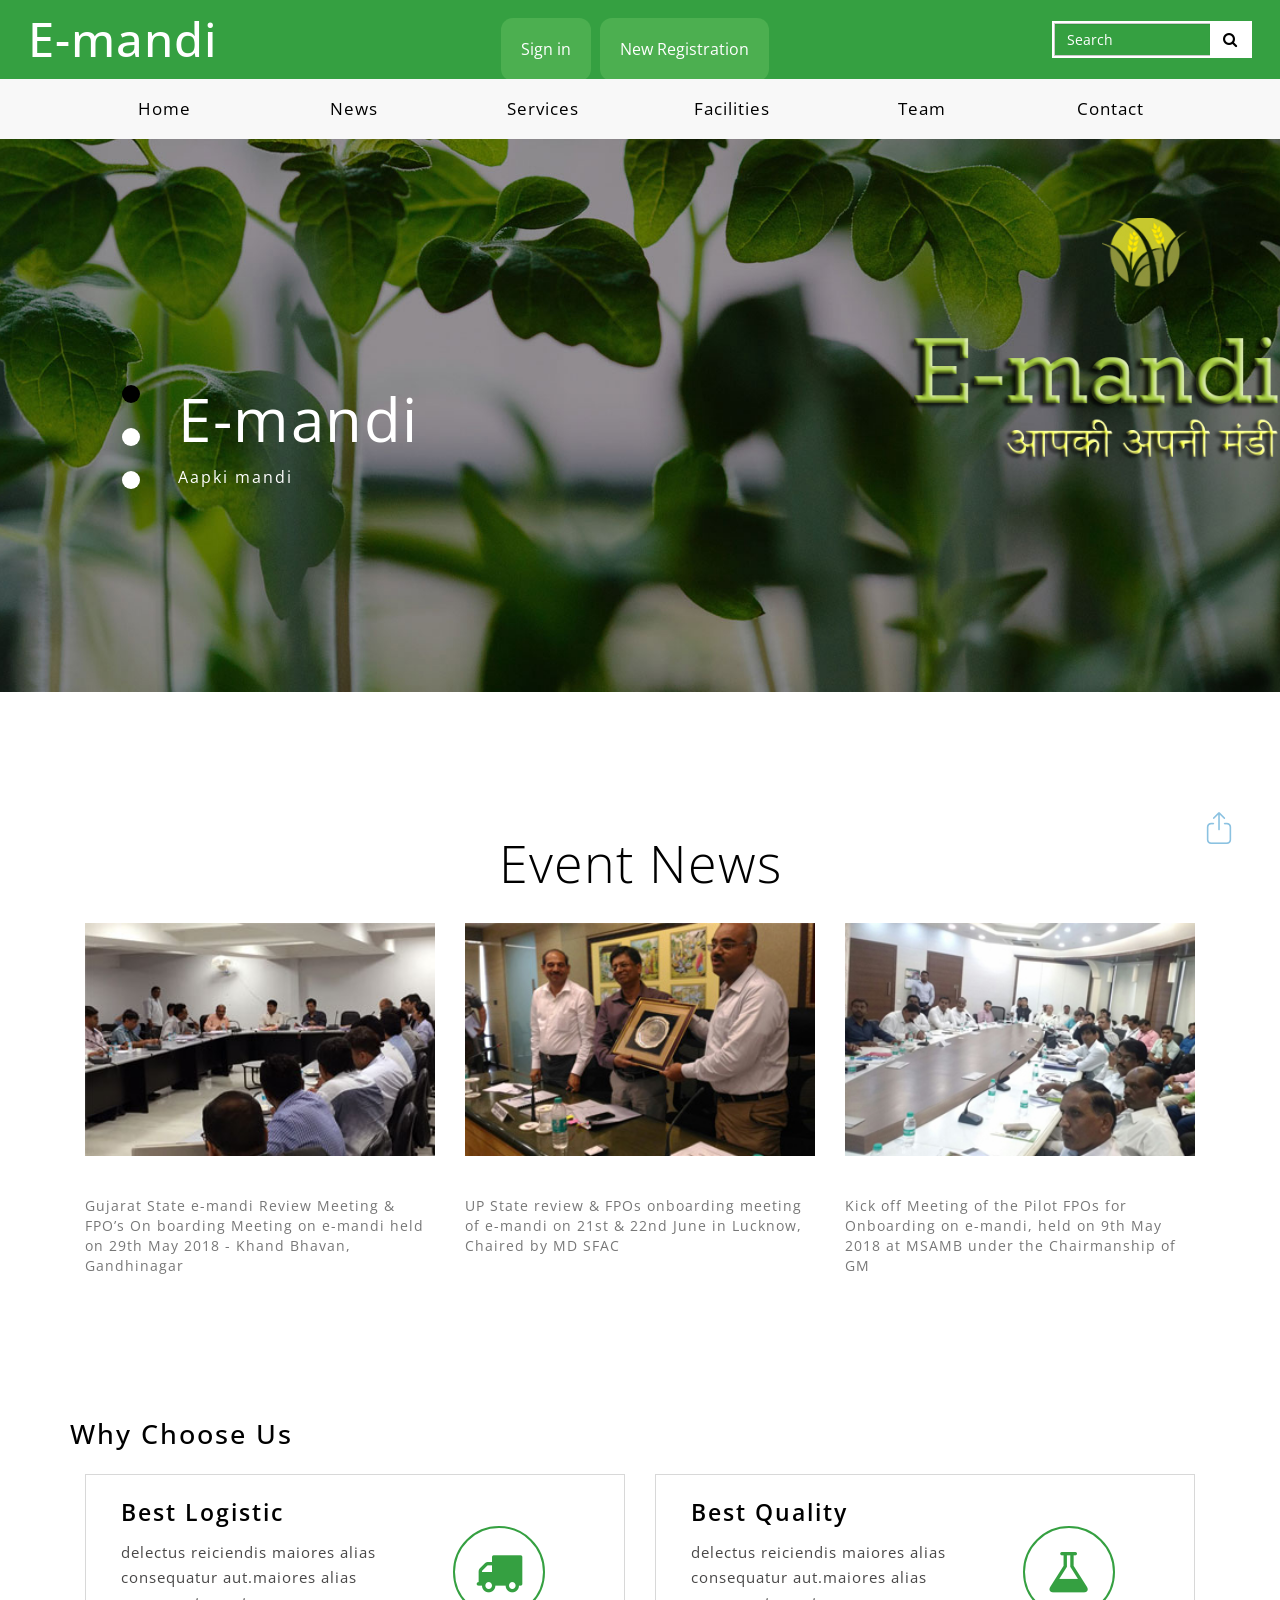
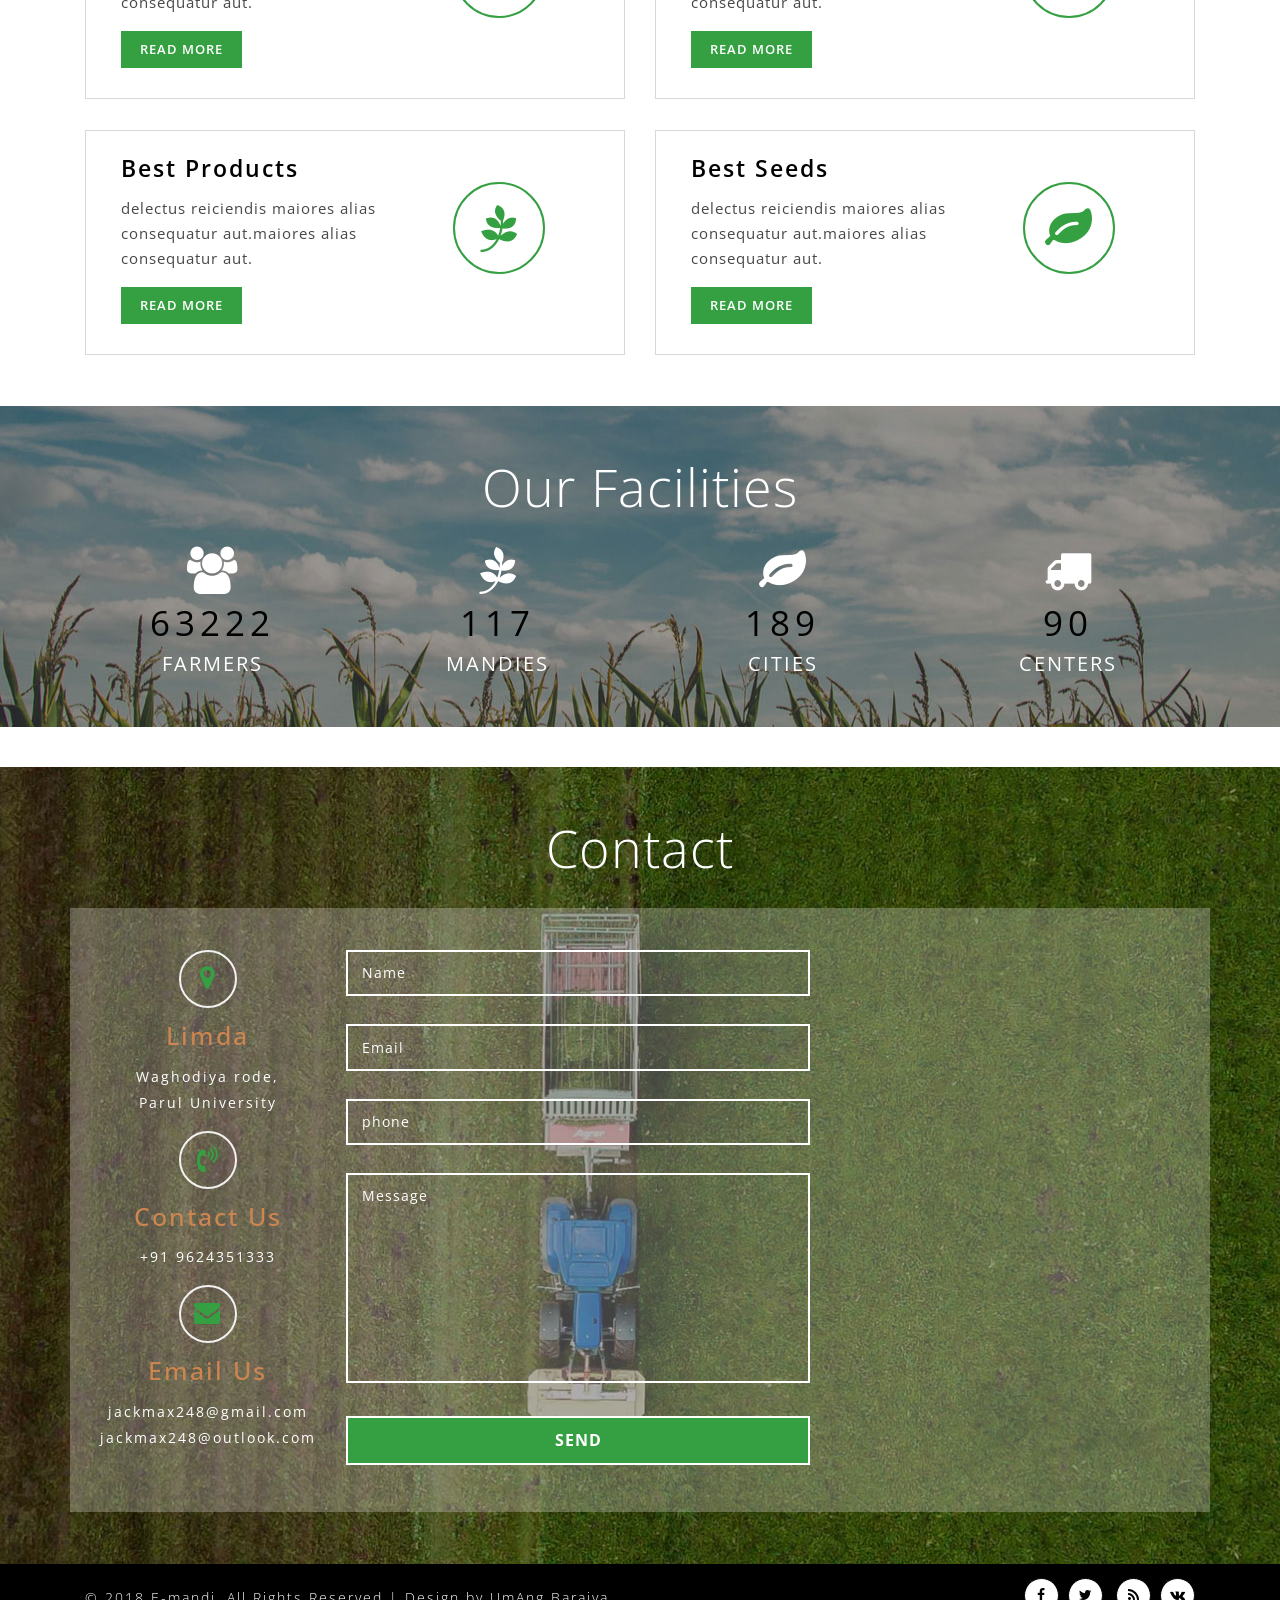
<file: Young entrepreneur exchange program/web/index.html>
<!DOCTYPE html>
<html lang="zxx">

<head>

	<title>E-mandi</title>
	<!-- login button-->
	<style>
.button {
    background-color: #4CAF50; /* Green */
    border: none;
    color: white;
    padding: 20px;
    text-align: center;
    text-decoration: none;
    display: inline-block;
    font-size: 16px;
    margin: 4px 2px;
    cursor: pointer;
	font size: 12px;
}

.button4 {border-radius: 12px;}
</style>
	<!--//login button-->

	<!--meta tags -->
	<meta charset="UTF-8">
	<meta name="viewport" content="width=device-width, initial-scale=1">
	<meta name="keywords" content="Husbandry Responsive web template, Bootstrap Web Templates, Flat Web Templates, Android Compatible web template, 
Smartphone Compatible web template, free webdesigns for Nokia, Samsung, LG, SonyEricsson, Motorola web design" />
	<script>
		addEventListener("load", function () {
			setTimeout(hideURLbar, 0);
		}, false);

		function hideURLbar() {
			window.scrollTo(0, 1);
		}
	</script>
	<!--//meta tags ends here-->

	<!--booststrap-->

	<link href="css/bootstrap.css" rel="stylesheet" type="text/css" media="all">
	<!--//booststrap end-->

	<!-- font-awesome icons -->
	<link href="css/font-awesome.css" rel="stylesheet">
	<!-- //font-awesome icons -->
	<!--stylesheets-->
	<link href="css/style.css" rel='stylesheet' type='text/css' media="all">
	<!--//stylesheets-->
	<link rel="stylesheet" href="css/lightbox.css">
	<!--gallery-->

	<link href="//fonts.googleapis.com/css?family=Open+Sans:300,400,600" rel="stylesheet">

</head>

<body>
	<div class="header-outs">
		<div class="w3-agile-logo">
			<div class=" head-wl">
				<div class="headder-w3">
					<h1><a href="index.html">E-mandi</a></h1>
				</div>
				<!-- login-->
				<button class="button button4"><a href="../Login_v8/index.html">Sign in</a></button>
				<button class="button button4"><a href="../Login_v8/SignUp.html">New Registration</a></button>
				<!--//login-->
				<!-- dashbord--
				<div class="search-w3ls">
				<a class="nav-link dropdown-toggle text-muted waves-effect waves-dark pro-pic" href="" data-toggle="dropdown" aria-haspopup="true" aria-expanded="false"></a>
					<form action="C:\Users\UMANG\Desktop\New bigining\temp\Login_v8\index.html" method="post">
							<span class="input-group-btn">
							<button class="btn btn-default" type="submit"><!--<span class="fa fa-search"></span></button>
							<p>Log in</p>
							</span>
					</form>
				</div>
				<!--//dashbord-->

				<div class="search-w3ls">
					<form action="#" method="post">
						<div class="input-group">
							<div class="search-up">
								<input type="search" class="form-control" name="search" id="search2" placeholder="Search" required="">
							</div>
							<span class="input-group-btn">
							<button class="btn btn-default" type="submit"><span class="fa fa-search"></span></button>
							</span>
						</div>
					</form>
				</div>

				<div class="clearfix"> </div>
			</div>
		</div>
		<div class="top-nav">
			<nav class="navbar navbar-default navbar-fixed-top">
				<div class="container">

					<!-- //header -->

					<div class="navbar-header">
						<button type="button" class="navbar-toggle collapsed" data-toggle="collapse" data-target="#navbar" aria-expanded="false"
						 aria-controls="navbar">
	                <span class="sr-only">Toggle navigation</span>
	                <span class="icon-bar"></span>
	                <span class="icon-bar"></span>
	                <span class="icon-bar"></span>
                </button>
					</div>

					<div id="navbar" class="navbar-collapse collapse">
						<ul class="nav navbar-nav ">
							<li><a href="index.html " class="scroll">Home</a></li>
							<li><a href="#News" class="scroll">News</a></li>
							<li><a href="#services" class="scroll">Services</a></li>
							<!--<li><a href="#blog" class="scroll">Blog</a></li>-->
							<li><a href="#rate" class="scroll">Facilities</a></li>
							<li><a href="#team" class="scroll">Team</a></li>
							<li><a href="#contact" class="scroll">Contact</a></li>
						</ul>
					</div>

				</div>
			</nav>
		</div>

		<!--Slideshow 4 --> 
		<div class="slider">
			<div class="callbacks_container">
				<ul class="rslides" id="slider4">
					<li>
						<div class="slider-img">
							<div class="container">
								<div class="slider-info">
									<h4>E-mandi</h4>
									<p>Aapki mandi </p>

								</div>
							</div>
						</div>
					</li>
					<li>
						<div class="slider-img ">
							<div class="container">
								<div class="slider-info">
									<h4>E-mandi</h4>
									<p>The largest community of marketing the product</p>

								</div>
							</div>
						</div>
					</li>
					<li>
						<div class="slider-img">
							<div class="container">
								<div class="slider-info">
									<h4>E-mandi</h4>
									<p>The largest community around the whole country</p>

								</div>
							</div>
						</div>
					</li>
					
				</ul>
			</div>
			<div class="clearfix"> </div>
		</div>
	</div>
	<!-- This is here just to demonstrate the callbacks -->
	<!-- <ul class="events">
      <li>Example 4 callback events</li>
    </ul>-->
	<!-- //banner -->
	<br> </br>
	 <div class="container-fuild">
        	<iframe src="http://agmarknet.gov.in/agnew/namticker.aspx" style="width:97%;height:70px;border:none; margin-top:-25px"></iframe>
	</div>
	<!-- gallery-->
	<div id="News" class="gallery">
		<div class="container">
			<h3 class="title">Event News</h3>
			<div class="gallery-info">
				<div class="col-md-4 col-sm-4 col-xs-4 gallery-grids">
					<a href="images/g1.jpg" class="gallery-box" data-lightbox="example-set" data-title="">
					<img src="images/g1.jpg" alt="" class="img-responsive zoom-img">
					<br> </br>
					<p> Gujarat State e-mandi Review Meeting & FPO’s On boarding Meeting on e-mandi held on 29th May 2018 - Khand Bhavan, Gandhinagar <h1>June 26th 201</h1></p>
				</a>
				</div>
				<div class="col-md-4 col-sm-4 col-xs-4 gallery-grids">
					<a href="images/g2.jpg" class="gallery-box" data-lightbox="example-set" data-title="">
					<img src="images/g2.jpg" alt="" class="img-responsive zoom-img">
					<br> </br>
					<p>UP State review & FPOs onboarding meeting of e-mandi on 21st & 22nd June in Lucknow, Chaired by MD SFAC <h1>May 29th 2018</h1></p>
				</a>
				</div>
				<div class="col-md-4 col-sm-4 col-xs-4 gallery-grids">
					<a href="images/g3.jpg" class="gallery-box" data-lightbox="example-set" data-title="">
					<img src="images/g3.jpg" alt="" class="img-responsive zoom-img">
					<br> </br>
					<p>Kick off Meeting of the Pilot FPOs for Onboarding on e-mandi, held on 9th May 2018 at MSAMB under the Chairmanship of GM<h1> May 9th 2018</h1></p>
				</a>
				</div>
				<!--<div class="col-md-4 col-sm-4 col-xs-4 gallery-grids  grid-mdl">
					<a href="images/g4.jpg" class="gallery-box" data-lightbox="example-set" data-title="">
					<img src="images/g4.jpg" alt="" class="img-responsive zoom-img">
				</a>
				</div>
				<div class="col-md-4 col-sm-4 col-xs-4 gallery-grids grid-mdl">
					<a href="images/g5.jpg" class="gallery-box" data-lightbox="example-set" data-title="">
					<img src="images/g5.jpg" alt="" class="img-responsive zoom-img">
				</a>
				</div>
				<div class="col-md-4 col-sm-4 col-xs-4 gallery-grids  grid-mdl">
					<a href="images/g6.jpg" class="gallery-box" data-lightbox="example-set" data-title="">
					<img src="images/g6.jpg" alt="" class="img-responsive zoom-img">
				</a>
				</div> -->
			</div>
		</div>
	</div>
	<!-- //gallery-->
	<!-- Video -->
	<!-- //Video -->

	<!--Services-->
	<div class="services" id="services">
		<div class="container">
			<h2 class="sub-title">Why Choose Us</h2>

			<div class="banner-bottom-girds">
				<div class="col-md-6  col-sm-6 col-xs-6  its-banner-grid">
					<div class="white-shadow">

						<div class=" col-md-8 white-right">
							<h4>Best Logistic</h4>
							<p>delectus reiciendis maiores alias consequatur aut.maiores alias consequatur aut.</p>
							<div class="w3layouts_more-buttn ser-buttn">
								<a href="#" data-toggle="modal" data-target="#myModal">Read More</a>
							</div>

						</div>
						<div class="col-md-4 white-left">
							<span class="fa fa-truck banner-icon" aria-hidden="true"></span>
						</div>
						<div class="clearfix"> </div>
					</div>
				</div>
				<div class="col-md-6  col-sm-6 col-xs-6  its-banner-grid">
					<div class="white-shadow">

						<div class=" col-md-8 white-right">
							<h4>Best Quality</h4>
							<p>delectus reiciendis maiores alias consequatur aut.maiores alias consequatur aut.</p>
							<div class="w3layouts_more-buttn ser-buttn">
								<a href="#" data-toggle="modal" data-target="#myModal">Read More</a>
							</div>

						</div>
						<div class="col-md-4 white-left">
							<span class="fa fa-flask banner-icon" aria-hidden="true"></span>
						</div>
						<div class="clearfix"> </div>
					</div>
				</div>
				<div class="col-md-6  col-sm-6 col-xs-6  its-banner-grid">
					<div class="white-shadow">

						<div class="col-md-8 white-right">
							<h4>Best Products</h4>
							<p>delectus reiciendis maiores alias consequatur aut.maiores alias consequatur aut.</p>
							<div class="w3layouts_more-buttn ser-buttn">
								<a href="#" data-toggle="modal" data-target="#myModal">Read More</a>
							</div>

						</div>
						<div class="col-md-4 white-left">
							<span class="fa fa-pagelines banner-icon" aria-hidden="true"></span>
						</div>
						<div class="clearfix"> </div>
					</div>
				</div>
				<div class="col-md-6  col-sm-6 col-xs-6  its-banner-grid">
					<div class="white-shadow">

						<div class=" col-md-8 white-right">
							<h4>Best Seeds</h4>
							<p>delectus reiciendis maiores alias consequatur aut.maiores alias consequatur aut.</p>
							<div class="w3layouts_more-buttn ser-buttn">
								<a href="#" data-toggle="modal" data-target="#myModal">Read More</a>
							</div>

						</div>
						<div class="col-md-4 white-left">
							<span class="fa fa-leaf banner-icon" aria-hidden="true"></span>
						</div>
						<div class="clearfix"> </div>
					</div>
				</div>
				<div class="clearfix"> </div>
			</div>
		</div>
	</div>

	<!--//Services-->

	<!-- modal -->
	<div class="modal about-modal fade" id="myModal" tabindex="-1" role="dialog">
		<div class="modal-dialog" role="document">
			<div class="modal-content">
				<div class="modal-header">
					<button type="button" class="close" data-dismiss="modal" aria-label="Close"><span aria-hidden="true">&times;</span></button>
					<h4 class="modal-title">E-mandi</h4>
				</div>
				<div class="modal-body">
					<div class="out-info">
						<img src="images/g1.jpg" alt="" />
						<p>Vivamus elementum semper nisi. Aenean vulputate eleifend tellus. Aenean leo ligula, porttitor eu, consequat vitae,
							eleifend ac, enim. Aliquam lorem ante, dapibus in, viverra quis, feugiat a, tellu</p>
					</div>
				</div>
			</div>
		</div>
	</div>
	<!-- //modal -->
	
	<!-- bolg 
	<div class="blog" id="blog">
		<div class="blog-two-grids">
			<h3 class="title">Our Blog</h3>
			<div class="blog-top-grids">
				<div class="col-md-7 col-sm-7 blog-grid left-side">
					<h4>Lorem ipsum
					</h4>
					<p class="groom-right">Lorem ipsum dolor sit amet, consectetur adipiscing elit. Etiam sed odio consequat, tristique elit sed, molestie nulla.
						Mauris et quam leo. Quisque tincidunt facilisis rutrum. Etiam mattis arcu vitae velit sagittis vehicula. Duis posuere
						ex in mollis iaculis.
					</p>
					<div class="w3layouts_more-buttn right-buttn">
						<a href="#" data-toggle="modal" data-target="#myModal">Read More</a>
					</div>
				</div>
				<div class="col-md-5 col-sm-5 blog-gr">
				</div>
				<div class="clearfix"> </div>

				<div class="blog-top-grids low-grid">
					<div class="col-md-6 col-sm-5 blog-br">
					</div>
					<div class="col-md-3 col-sm-4 blog-three">
						<div class="agri-matter">
							<p> Quisque tincidunt facilisis rutrum. Etiam mattis arcu vitae velit sagittis vehicula. Duis posuere ex in mollis iaculis.
							</p>
						</div>

					</div>
					<div class="col-md-3 col-sm-3  blog-fore">
					</div>
					<div class="clearfix"> </div>
				</div>

			</div>
		</div>
	</div>
	<!-- //blog -->
	
	<!-- counter-->
	<div class="rate" id="rate">
		<div class="container">
			<h3 class="title clr">Our Facilities</h3>
			<div class="stats-info agileits w3layouts">
				<div class="col-md-3 col-sm-3 col-xs-6 agileits w3layouts stats-grid stats-grid-1">
					<div class="ser-icone"> <span class="fa fa-users font" aria-hidden="true"></span>
					</div>
					<div class=" agileits-w3layouts counter">351233</div>
					<div class="stat-info-w3ls">
						<h4 class="agileits w3layouts">Farmers</h4>
					</div>
				</div>
				<div class="col-md-3 col-sm-3 col-xs-6 agileits w3layouts stats-grid stats-grid-2">
					<div class="ser-icone"> <span class="fa fa-pagelines font" aria-hidden="true"></span>
					</div>
					<div class=" agileits-w3layouts counter">650</div>
					<div class="stat-info-w3ls">
						<h4 class="agileits w3layouts ">Mandies</h4>
					</div>
				</div>
				<div class="col-md-3 col-sm-3 col-xs-6 stats-grid agileits w3layouts stats-grid-3">
					<div class="ser-icone"> <span class="fa fa-leaf font" aria-hidden="true"></span>
					</div>
					<div class=" agileits-w3layouts counter">1021</div>
					<div class="stat-info-w3ls">
						<h4 class="agileits w3layouts ">cities</h4>
					</div>
				</div>
				<div class="col-md-3 col-sm-3 col-xs-6 stats-grid agileits w3layouts stats-grid-4">
					<div class="ser-icone"> <span class="fa fa-truck font" aria-hidden="true"></span>
					</div>
					<div class=" agileits-w3layouts counter">500</div>
					<div class="stat-info-w3ls">
						<h4 class="agileits w3layouts">centers</h4>
					</div>
				</div>
				<div class="clearfix"></div>
			</div>
		</div>
	</div>
	<!-- //counter-->
	<!-- mentors -
	<div class="team agileits" id="team">
		<div class="team-info">
			<div class="container">
				<div class="team-row">
					<h3 class="title">Mentors</h3>
					<div class="col-md-3 col-sm-7 col-xs-7 team-grids">
						<div class="team-agile-img">
							<a href="#"><img src="images/t1.jpg" alt="img"></a>
							<div class="w3ls-info">
								<h4>Mr.Shantaanu Chakravaty</h4>
								</div>
							<div class="view-caption">
							<div class="w3ls-info">
								<h4>Mr.Shantaanu</h4>
								</div>
								<ul>
									<li><a href="#"><span class="fa fa-facebook"></span></a></li>
									<li><a href="#"><span class="fa fa-twitter"></span></a></li>
									<li><a href="#"><span class="fa fa-google-plus"></span></a></li>
								</ul>
							</div>
						</div>
					</div>
					<div class="col-md-3 col-sm-7 col-xs-7 team-grids">
						<div class="team-agile-img">
							<a href="#"><img src="images/t2.jpg" alt="img"></a>
							<div class="w3ls-info">
								<h4>Mr.Rutvik Maheta</h4>
								</div>
							<div class="view-caption">
							<div class="w3ls-info">
								<h4>Mr.Rutvik</h4>
								</div>
								<ul>
									<li><a href="#"><span class="fa fa-facebook"></span></a></li>
									<li><a href="#"><span class="fa fa-twitter"></span></a></li>
									<li><a href="#"><span class="fa fa-google-plus"></span></a></li>
								</ul>
							</div>
						</div>
					</div>
					<!--<div class="col-md-3 col-sm-7 col-xs-7 team-grids">
						<div class="team-agile-img">
							<a href="#"><img src="images/t3.jpg" alt="img"></a>
							<div class="w3ls-info">
								<h4>Yuvrajsinh Mori</h4>
								</div>
							<div class="view-caption">
							<div class="w3ls-info">
								<h4>Yuvrajsinh</h4>
								</div>
								<ul>
									<li><a href="#"><span class="fa fa-facebook"></span></a></li>
									<li><a href="#"><span class="fa fa-twitter"></span></a></li>
									<li><a href="#"><span class="fa fa-google-plus"></span></a></li>
								</ul>
							</div>
						</div>
					</div>
					<div class="col-md-3 col-sm-7 col-xs-7 team-grids">
						<div class="team-agile-img">
							<a href="#"><img src="images/t4.jpg" alt="img"></a>
							<div class="w3ls-info">
									<h4>Sumit shandilya</h4>
								</div>
							<div class="view-caption">
							<div class="w3ls-info">
									<h4>Sumit</h4>
								</div>
								<ul>
									<li><a href="#"><span class="fa fa-facebook"></span></a></li>
									<li><a href="#"><span class="fa fa-twitter"></span></a></li>
									<li><a href="#"><span class="fa fa-google-plus"></span></a></li>
								</ul>
							</div>
						</div>
					</div>
					<br> </br>
					<div class="col-md-3 col-sm-7 col-xs-7 team-grids">
						<div class="team-agile-img">
							<a href="#"><img src="images/t5.jpg" alt="img"></a>
							<div class="w3ls-info">
									<h4>Umang Baraiya</h4>
								</div>
							<div class="view-caption">
							<div class="w3ls-info">
									<h4>Umang</h4>
								</div>
								<ul>
									<li><a href="#"><span class="fa fa-facebook"></span></a></li>
									<li><a href="#"><span class="fa fa-twitter"></span></a></li>
									<li><a href="#"><span class="fa fa-google-plus"></span></a></li>
								</ul>
							</div>
						</div>
					</div>
					<div class="col-md-3 col-sm-7 col-xs-7 team-grids">
						<div class="team-agile-img">
							<a href="#"><img src="images/t6.jpg" alt="img"></a>
							<div class="w3ls-info">
									<h4>Priyal Mokariya</h4>
								</div>
							<div class="view-caption">
							<div class="w3ls-info">
									<h4>Priyal</h4>
								</div>
								<ul>
									<li><a href="#"><span class="fa fa-facebook"></span></a></li>
									<li><a href="#"><span class="fa fa-twitter"></span></a></li>
									<li><a href="#"><span class="fa fa-google-plus"></span></a></li>
								</ul>
							</div>
						</div>
					</div>
					<div class="clearfix"> </div>
				</div>
			</div>
		</div>
	</div>
	<!-- //team -
	<br> </br>
	<br> </br>
	<br> </br>
	<br> </br>
	<br> </br>
	<br> </br>
	<br> </br>
	<br> </br>
	<br> </br>
	<br> </br>
	<!-- team -
	<div class="team agileits" id="team">
		<div class="team-info">
			<div class="container">
				<div class="team-row">
					<h3 class="title">Team</h3>
					<div class="col-md-3 col-sm-7 col-xs-7 team-grids">
						<div class="team-agile-img">
							<a href="#"><img src="images/t3.jpg" alt="img"></a>
							<div class="w3ls-info">
								<h4>Yuvrajsinh Mori</h4>
								</div>
							<div class="view-caption">
							<div class="w3ls-info">
								<h4>Yuvrajsinh</h4>
								</div>
								<ul>
									<li><a href="#"><span class="fa fa-facebook"></span></a></li>
									<li><a href="#"><span class="fa fa-twitter"></span></a></li>
									<li><a href="#"><span class="fa fa-google-plus"></span></a></li>
								</ul>
							</div>
						</div>
					</div>
					<div class="col-md-3 col-sm-7 col-xs-7 team-grids">
						<div class="team-agile-img">
							<a href="#"><img src="images/t4.jpg" alt="img"></a>
							<div class="w3ls-info">
									<h4>Sumit shandilya</h4>
								</div>
							<div class="view-caption">
							<div class="w3ls-info">
									<h4>Sumit</h4>
								</div>
								<ul>
									<li><a href="#"><span class="fa fa-facebook"></span></a></li>
									<li><a href="#"><span class="fa fa-twitter"></span></a></li>
									<li><a href="#"><span class="fa fa-google-plus"></span></a></li>
								</ul>
							</div>
						</div>
					</div>
					<br> </br>
					<div class="col-md-3 col-sm-7 col-xs-7 team-grids">
						<div class="team-agile-img">
							<a href="#"><img src="images/t5.jpg" alt="img"></a>
							<div class="w3ls-info">
									<h4>Umang Baraiya</h4>
								</div>
							<div class="view-caption">
							<div class="w3ls-info">
									<h4>Umang</h4>
								</div>
								<ul>
									<li><a href="#"><span class="fa fa-facebook"></span></a></li>
									<li><a href="#"><span class="fa fa-twitter"></span></a></li>
									<li><a href="#"><span class="fa fa-google-plus"></span></a></li>
								</ul>
							</div>
						</div>
					</div>
					<div class="col-md-3 col-sm-7 col-xs-7 team-grids">
						<div class="team-agile-img">
							<a href="#"><img src="images/t6.jpg" alt="img"></a>
							<div class="w3ls-info">
									<h4>Priyal Mokariya</h4>
								</div>
							<div class="view-caption">
							<div class="w3ls-info">
									<h4>Priyal</h4>
								</div>
								<ul>
									<li><a href="#"><span class="fa fa-facebook"></span></a></li>
									<li><a href="#"><span class="fa fa-twitter"></span></a></li>
									<li><a href="#"><span class="fa fa-google-plus"></span></a></li>
								</ul>
							</div>
						</div>
					</div>
					<div class="clearfix"> </div>
				</div>
			</div>
		</div>
	</div>
	<!--//team -->
	<!-- contact-->
	<br> </br>
	<div class="contact" id="contact">
		<div class="container">
			<h3 class="title clr">Contact</h3>
			<div class="contact-two-grids">
				<div class="col-md-8 contact-left-grid">
					<div class=" col-md-4 col-sm-5 contact-icons">
						<div class=" footer_grid_left">
							<div class="icon_grid_left">
								<span class="fa fa-map-marker" aria-hidden="true"></span>
							</div>
							<h5>Limda</h5>
							<p>Waghodiya rode,<span>Parul
					University</span></p>
						</div>
						<div class=" footer_grid_left">

							<div class="icon_grid_left">
								<span class="fa fa-volume-control-phone" aria-hidden="true"></span>
							</div>
							<h5> Contact Us</h5>
							<p>+91 9624351333 <span> </span></p>
						</div>
						<div class=" footer_grid_left">
							<div class="icon_grid_left">

								<span class="fa fa-envelope" aria-hidden="true"></span>
							</div>
							<h5>Email Us</h5>
							<p><a href="mailto:info@example.com">jackmax248@gmail.com</a>
								<span><a href="mailto:info@example.com">jackmax248@outlook.com</a></span></p>
						</div>

					</div>
					<div class="col-md-8 col-sm-7 contact-us">
						<form action="#" method="post">
							<div class="styled-input">

								<input type="text" name="Name" placeholder="Name" required="">

							</div>
							<div class="styled-input">

								<input type="email" name="Email" placeholder="Email" required="">



							</div>
							<div class="styled-input">

								<input type="text" name="phone" placeholder="phone" required="">



							</div>
							<div class="styled-input">

								<textarea name="Message" placeholder="Message" required=""></textarea>



							</div>
							<div>
								<div class="click">
									<input type="submit" value="SEND">
								</div>
							</div>
						</form>
					</div>
					<div class="clearfix"> </div>
				</div>

				<div class="col-md-4 map-grid">
					<!--<iframe src="https://www.google.com/maps/embed?pb=!1m18!1m12!1m3!1d6509687.090753893!2d-123.76387427440008!3d37.18697025540024!2m3!1f0!2f0!3f0!3m2!1i1024!2i768!4f13.1!3m3!1m2!1s0x808fb9fe5f285e3d%3A0x8b5109a227086f55!2sCalifornia%2C+USA!5e0!3m2!1sen!2sin!4v1491201047627"></iframe>-->
					<iframe src="https://www.google.com/maps/embed?pb=!1m18!1m12!1m3!1d3691.6685649863393!2d73.36227211457644!3d22.290541385328744!2m3!1f0!2f0!3f0!3m2!1i1024!2i768!4f13.1!3m3!1m2!1s0x395fda2400192473%3A0xc319c9237f2928e8!2sParul+University!5e0!3m2!1sen!2sin!4v1533053211116" width="600" height="450" frameborder="0" style="border:0" allowfullscreen></iframe>
				</div>
				<div class="clearfix"> </div>
			</div>


		</div>
	</div>
	<footer>
		<div class="container">
			<div class="col-md-7 col-sm-8 header-side">
				<p>© 2018 E-mandi. All Rights Reserved | Design by <a target="_blank">UmAng Baraiya</a></p>
			</div>
			<div class="col-md-5 col-sm-4 header-side">
				<div class="buttom-social-grids">

					<ul>
						<li><a href="#"><span class="fa fa-facebook"></span></a></li>
						<li><a href="#"><span class="fa fa-twitter"></span></a></li>
						<li><a href="#"><span class="fa fa-rss"></span></a></li>
						<li><a href="#"><span class="fa fa-vk"></span></a></li>
					</ul>
				</div>
			</div>
		</div>
	</footer>
	<!--//contact-->
	<!--js working-->
	<script src='js/jquery-2.2.3.min.js'></script>

	<!-- //js  working-->

	<!-- gallery -->
	<script src="js/lightbox-plus-jquery.min.js"></script>
	<!-- //gallery -->
	<script src="js/responsiveslides.min.js"></script>

	<script>
		// You can also use "$(window).load(function() {"
		$(function () {
			// Slideshow 4
			$("#slider4").responsiveSlides({
				auto: true,
				pager: true,
				nav: false,
				speed: 900,
				namespace: "callbacks",
				before: function () {
					$('.events').append("<li>before event fired.</li>");
				},
				after: function () {
					$('.events').append("<li>after event fired.</li>");
				}
			});

		});
	</script>
	<!--// banner-->
	<!-- OnScroll-Number-Increase-JavaScript -->
	<script src="js/jquery.waypoints.min.js"></script>
	<script src="js/jquery.countup.js"></script>
	<script>
		$('.counter').countUp();
	</script>
	<!-- //OnScroll-Number-Increase-JavaScript -->
	<!-- start-smoth-scrolling -->
	<script src="js/move-top.js"></script>
	<script src="js/easing.js"></script>
	<script>
		jQuery(document).ready(function ($) {
			$(".scroll").click(function (event) {
				event.preventDefault();
				$('html,body').animate({
					scrollTop: $(this.hash).offset().top
				}, 1000);
			});
		});
	</script>
	<!-- start-smoth-scrolling -->

	<!-- for-bottom-to-top smooth scrolling -->
	<script>
		$(document).ready(function () {
			/*
				var defaults = {
				containerID: 'toTop', // fading element id
				containerHoverID: 'toTopHover', // fading element hover id
				scrollSpeed: 1200,
				easingType: 'linear' 
				};
			*/
			$().UItoTop({
				easingType: 'easeOutQuart'
			});
		});
	</script>
	<a href="#" id="toTop" style="display: block;"> <span id="toTopHover" style="opacity: 1;"> </span></a>
	<!-- //for-bottom-to-top smooth scrolling -->

	<!--bootstrap-->
	<script src="js/bootstrap.js"></script>
	<!--// bootstrap-->
</body>

</html>
</file>
<file: Young entrepreneur exchange program/web/css/style.css>
/*--
Author: W3layouts
Author URL: http://w3layouts.com
License: Creative Commons Attribution 3.0 Unported
License URL: http://creativecommons.org/licenses/by/3.0/
--*/

html,
body {
    padding: 0;
    margin: 0;
    background: #fff;
    letter-spacing: 1px;
font-family: 'Open Sans', sans-serif;
}

body a {
    outline: none;
    transition: 0.5s all;
    -webkit-transition: 0.5s all;
    -moz-transition: 0.5s all;
    -o-transition: 0.5s all;
    -ms-transition: 0.5s all;
    text-decoration: none;
}

body a:hover {
    text-decoration: none;
}

body a:focus,
a:hover {
    text-decoration: none;
}

input[type="button"],
input[type="submit"] {
    transition: 0.5s all;
    -webkit-transition: 0.5s all;
    -moz-transition: 0.5s all;
    -o-transition: 0.5s all;
    -ms-transition: 0.5s all;
    letter-spacing: 1px;
   font-family: 'Open Sans', sans-serif;
}
select,input[type="email"],input[type="text"],input[type=password],
input[type="button"],input[type="submit"],textarea{
   font-family: 'Open Sans', sans-serif;
	transition:0.5s all;
	-webkit-transition:0.5s all;
	-moz-transition:0.5s all;
	-o-transition:0.5s all;
	-ms-transition:0.5s all;
	letter-spacing: 1px;
	
}
h1,
h2,
h3,
h4,
h5,
h6 {
    margin: 0;
    padding: 0;
    font-family: 'Open Sans', sans-serif;
    letter-spacing: 1px;
}

p {
    margin: 0;
    padding: 0;
    letter-spacing: 1px;
    font-family: 'Open Sans', sans-serif;
	color: #777;
	font-size:14px;
}


ul {
    margin: 0;
    padding: 0;
}

/*-- //Reset-Code --*/
.services,.contact,.team,.rate,.gallery{
    padding: 5em 0;
}

h3.title {
    font-size:55px;
    text-align: center;
    color: #000;
    margin-bottom: 37px;  
    letter-spacing: 1px;
    font-weight: 300;
}
h3.clr {
    color: #fff;
}
/*-- header--*/ 
.w3-agile-logo {
    padding: 1em 2em ;
    background:rgb(53, 160, 65);
}
.head-wl {
    text-align: center;

    margin: 0 auto;
}
.headder-w3 {
	float:left;
    display: inline-block;
}

.head-wl h1 a {
    color:#fff;
    font-size: 50px;
}
/*--//header--*/ 
/*-- search --*/
.search-w3ls {
		margin-top:5px;
	float:right;
display:inline-block;
	width:200px;
}
.input-group {
    border: 2px solid #fff;
}
input#search2 {
    font-size: 16px;
    font-weight: normal;
    color: #fff;
    height: 40px;
	outline:none;
	background-color:transparent;
}
.search-w3ls button.btn.btn-default {
	    width: 40px;
    height: 40px;
     background: #ffffff;
    outline: none;
    color: #000;
    border: none;
	border-radius:0;
	font-size:17px;
}
input.form-control::-webkit-input-placeholder {
   color:#fff;    
} 
input.form-control:-moz-placeholder { /* Firefox 18- */
   color: #fff; 
} 
input.form-control::-moz-placeholder {  /* Firefox 19+ */
   color: #fff;  
} 
input.form-control:-ms-input-placeholder {  
   color:#fff;
}
.navbar-inverse {
    background-color:rgba(255, 0, 0, 0);
    border-color:transparent;
}
.navbar-wrapper .nav>li>a {
     position: relative; 
    display: block;
    padding: 10px 15px;
    font-size:16px;
    font-weight:normal;
    margin:0 10px;
}
/*.navbar-inverse .navbar-nav>.active>a, .navbar-inverse .navbar-nav>.active>a:focus, .navbar-inverse .navbar-nav>.active>a:hover {
    color: #fff;
    background-color: rgba(8, 8, 8, 0);
}*/

/*-- //search --*/
/*--header start here--*/

.nav > li > a {
    position: relative;
    display: block;
}
nav.navbar.navbar-default.navbar-fixed-top {
	    position: absolute;
		    border: none;
}

.navbar-nav {
    float:none; 
    margin: 0;
}
.navbar-nav > li {
    text-align: center;
	width:16.6%;
}
div#navbar {
    padding: 0px ;
}
ul.nav.navbar-nav li a {
    font-size:17px;
    color: #000;
	padding: 20px 0px;
		    transition: 0.5s all;
    -webkit-transition: 0.5s all;
    -moz-transition: 0.5s all;
    -o-transition: 0.5s all;
    -ms-transition: 0.5s all;
}
ul.nav.navbar-nav li a:hover{
    background: #ce8651;
    border-right: 3px solid #ce8651;
    border-left: 3px solid #ce8651;
    color: #fff;
}
.navbar-fixed-top {
    top: 83px;
}
/*--end nav bar--*/
/*-- //header --*/ 

.header-outs{   background: url(../images/b4.jpg);
background-repeat: no-repeat;
    background-position: center;
-webkit-background-size: cover;
    -moz-background-size: cover;
    -o-background-size: cover;
    -ms-background-size: cover;
    min-height: 800px;
}
.rslides {
  position: relative;
  list-style: none;
  overflow: hidden;
  width: 100%;
  padding: 0;
  margin: 0;
  }

.rslides li {
  -webkit-backface-visibility: hidden;
  position: absolute;
  display: none;
  width: 100%;
  left: 0;
  top: 0;
  }

.rslides li:first-child {
  position: relative;
  display: block;
  float: left;
  }

.rslides img {
  display: block;
  height: auto;
  float: left;
  width: 100%;
  border: 0;
  }
/*-- //banner Slider --*/
.rslides {
  margin: 0 auto 40px;
  }

#slider2,
#slider3 {
  box-shadow: none;
  -moz-box-shadow: none;
  -webkit-box-shadow: none;
  margin: 0 auto;
  }

.rslides_tabs {
  list-style: none;
  padding: 0;
  background: rgba(0,0,0,.25);
  box-shadow: 0 0 1px rgba(255,255,255,.3), inset 0 0 5px rgba(0,0,0,1.0);
  -moz-box-shadow: 0 0 1px rgba(255,255,255,.3), inset 0 0 5px rgba(0,0,0,1.0);
  -webkit-box-shadow: 0 0 1px rgba(255,255,255,.3), inset 0 0 5px rgba(0,0,0,1.0);
  font-size: 18px;
  list-style: none;
  margin: 0 auto 50px;
  max-width: 540px;
  padding: 10px 0;
  text-align: center;
  width: 100%;
  }

.rslides_tabs li {
  display: inline;
  float: none;
  margin-right: 1px;
  }

.rslides_tabs a {
  width: auto;
  line-height: 20px;
  padding: 9px 20px;
  height: auto;
  background: transparent;
  display: inline;
  }

.rslides_tabs li:first-child {
  margin-left: 0;
  }

.rslides_tabs .rslides_here a {
  background: rgba(255,255,255,.1);
  color: #fff;
  font-weight: bold;
  }

a {
  color: #fff;
  text-decoration: none;
  }

/* Callback example */
/*.events {
  list-style: none;
  }*/

.callbacks_container {
  position: relative;
  float: left;
  width: 100%;
  }

.callbacks {
  position: relative;
  list-style: none;
  overflow: hidden;
  width: 100%;
  padding: 0;
  margin: 0;
  }

.callbacks li {
  position: absolute;
  width: 100%;
  left: 0;
  top: 0;
  }

.callbacks img {
  display: block;
  position: relative;
  z-index: 1;
  height: auto;
  width: 100%;
  border: 0;
  }

.callbacks .caption {
  display: block;
  position: absolute;
  z-index: 2;
  font-size: 20px;
  text-shadow: none;
  color: #fff;
  background: #000;
  background: rgba(0,0,0, .8);
  left: 0;
  right: 0;
  bottom: 0;
  padding: 10px 20px;
  margin: 0;
  max-width: none;
  }
.slider-info {
    padding: 24em 0 0;
    width: 100%;
}
 .slider-info h4{
	 font-weight:400;
    color: #fff;
    font-size:5.5em;
    letter-spacing: 1.5px;
}
.slider-info p {
    font-size: 16px;
    letter-spacing: 2px;
    padding: .7em 27em 0em 0em;
    color: #fff;
    
	line-height: 29px;
}
/*.callbacks_nav {
  position: absolute;
  -webkit-tap-highlight-color: rgba(0,0,0,0);
  top: 80%;
  left: 0;
  opacity: 0.7;
  z-index: 3;
  text-indent: -9999px;
  overflow: hidden;
  text-decoration: none;
    height: 53px;
    width: 53px;
  background:rgba(230, 230, 230, 0) url("../images/left-arrow.png") no-repeat left top;
  margin-top: -45px;
  }*/

/*.callbacks_nav:active {
  opacity: 1.0;
  }*/

/*.callbacks_nav.next {
  left: auto;
   background:rgba(230, 230, 230, 0)  url("../images/right-arrow.png") no-repeat 0px 0px;
  background-position: right top;
  right: 0;
  }*/
/*.callbacks_nav ,
.callbacks_nav.next {
background-size:40px;
}*/
#slider3-pager a {
  display: inline-block;
}

#slider3-pager img {
  float: left;
}

#slider3-pager .rslides_here a {
  background: transparent;
  box-shadow: 0 0 0 2px #666;
}

#slider3-pager a {
  padding: 0;
}
/*--pager--*/
.callbacks_tabs {
    list-style: none;
    position: absolute;
    padding: 0;
    top: 70%;
    left: 8.5%;
    margin: 0;
    z-index: 9;
    display: block;
    text-align: center;
}
.callbacks_tabs li {
    display: block;
       margin: 0px 4px 10px;
}
.callbacks_tabs a {
    visibility: hidden;
}
.callbacks_tabs a:after {
	content: "\f111";
	font-size: 0;
	font-family: FontAwesome;
	visibility: visible;
	display: block;
	width:21px;
	height: 21px;
	display: inline-block;
	background: #fff;
	border: none;
	border-radius: 50%;
}
.callbacks_here a:after {
	background: #000;
}
/*--services--*/
h2.sub-title {
    color: #000;
    font-size: 35px;
    letter-spacing: 2px;
    margin-bottom: 28px;
    text-align: left;
}
span.banner-icon {
    color: #35a041;
    background: rgb(255, 255, 255);
    font-size: 56px;
    line-height:1.7;
    border: 2px solid #35a041;
    width: 100px;
    height: 100px;
    border-radius: 50%;
    text-align: center;
}
.white-right h4 {
    font-size: 23px;
    color: #000;
    font-weight: 600;
    letter-spacing: 2px;
}
.white-right p {
    line-height: 25px;
    margin: 1em auto 0em;
    font-size: 15px;
    color:#484747;
}

.white-shadow {
    background: #ffffff;
    padding: 25px 20px;
    border: 1px solid #d8d8d8;
}
.its-banner-grid:nth-child(3),.its-banner-grid:nth-child(4) {
    margin-top: 31px;
}
.w3layouts_more-buttn {
    margin: 21px 0px 5px;
}

.w3layouts_more-buttn a {
    font-size: 13px;
    color: #fff;
    font-weight: 600;
    text-decoration: none;
    text-transform: uppercase;
    display: inline-block;
    background-color: #35a041;
    border: 1px solid #35a041;
    outline: none;
    padding: 8px 18px;
}
.w3layouts_more-buttn a:hover {
    background: #fff;
    color: #000;
}
.white-right{text-align:left;}
.white-left{
    margin-top: 26px;
}
/*--//services--*/
/*-- modal-- */

img {
    width: 100%;
}

.out-info p {
    font-size: 15px;
    letter-spacing: 2px;
    color: #000;
    padding: 10px;
    line-height: 27px;
}

h4.modal-title {
    text-align: center;
    font-size: 32px;
    color:#35a041;
    letter-spacing: 2px;
}

/*--// modal-- */
/*--bloag--*/

.blog-gr {
    background: url(../images/bb2.jpg) no-repeat 0px 0px;
    background-size: cover;
    min-height: 431px;
}
.blog-fore{
    background: url(../images/bb4.jpg) no-repeat 0px 0px;
	}
.blog-three{
    background: url(../images/bb3.jpg) no-repeat 0px 0px;
	}
	.blog-br{
    background: url(../images/bb1.jpg) no-repeat 0px 0px;
	}
 .blog-three,.blog-fore,.blog-br{   background-size: cover;
    min-height: 466px;
}
.left-side {
    background: #35a041;
      padding: 6em 2em;
	text-align:left;
}
.right-buttn{margin: 17px 0px 5px;}
.blog-grid h4{ 
    font-weight: 600;
    font-size:32px;
    letter-spacing: 3px;
    color:#000;
}
.blog-grid p {
    font-size: 17px;
    letter-spacing: 2px;
    text-align: left;
    color: #000;
    line-height: 34px;
    padding: 2em 5em 0em 0em;
}
p.groom-right{text-align:left;}
.agri-matter p {
  font-size: 14px;
    color: #fff;
    text-align: center;
    letter-spacing: 2px;
    line-height: 29px;
}
.agri-matter {
    background: #35a041;
    border: 2px solid #fff;
    padding: 3em 2em;
    margin-top: 9em;
}
/*--//bloag--*/
/*-- gallery --*/ 
.gallery-grids.grid-mdl {
    margin-top: 2em;
}
.gallery-box {
    display: block;
    overflow: hidden;
    width: 100%;
	transition: .3s;
	-webkit-transition: .3s;
    -moz-transition: .3s;
    -o-transition: .3s;
    -ms-transition: .3s;
}
.gallery-box img {
    width: 100%;
}
/*-- image-zoom --*/
img.zoom-img {
    transform: scale(1, 1);
    -webkit-transform: scale(1, 1);
    -moz-transform: scale(1, 1);
    -ms-transform: scale(1, 1);
    -o-transform: scale(1, 1);
    transition-timing-function: ease-out;
    -webkit-transition-timing-function: ease-out;
    -moz-transition-timing-function: ease-out;
    -ms-transition-timing-function: ease-out;
    -o-transition-timing-function: ease-out;
    -webkit-transition-duration: .5s;
    -moz-transition-duration: .5s;
    -ms-transition-duration: .5s;
    -o-transition-duration: .5s;
}
img.zoom-img:hover {
    transform: scale(1.2);
    -webkit-transform: scale(1.2);
    -moz-transform: scale(1.2);
    -ms-transform: scale(1.2);
    -o-transform: scale(1.2);
    -webkit-transition-timing-function: ease-in-out;
    -webkit-transition-duration: 750ms;
    -moz-transition-timing-function: ease-in-out;
    -moz-transition-duration: 750ms;
    -ms-transition-timing-function: ease-in-out;
    -o-transition-timing-function: ease-in-out;
    -ms-transition-duration: 750ms;
    -o-transition-duration: 750ms;
    overflow: hidden;
}
/*-- //image-zoom --*/
/*-- //gallery --*/
/*-- counter--*/
.rate {
    background: url(../images/r1.jpg)no-repeat center;
}
span.font{   
 font-size: 51px;
    color:#fff;
    text-align: center;
    padding-bottom: 4px;
	}
.stats-grid {text-align:center;

margin:0 auto;}
.stats-grid:nth-child(3),.stats-grid:nth-child(4){
    margin-bottom: 0em;
}
.counter {
    font-size: 43px;
    margin: 0;
    color:#000;
    letter-spacing: 5px;
}
 .stats-grid h4 {
    font-size: 20px;
    letter-spacing: 2px;
    font-weight: 400;
    margin-top: 5px;
    color: #fff;
    text-transform: uppercase;
}
/*-- //counter --*/
/*-- //features --*/

.team-agile-img {
	width:100%;
  background-color: #FFF;
  display: block; 
  overflow: hidden;
  position: relative; 
  -webkit-transition: all 0.5s;
  -moz-transition: all 0.5s;
  -ms-transition: all 0.5s;
  -o-transition: all 0.5s;
  transition: all 0.5s;
  opacity: 1;
  filter: alpha(opacity=100);
}
.team-agile-img img { 
  width: 100%;
  -webkit-transition: all 0.5s;
  -moz-transition: all 0.5s;
  -ms-transition: all 0.5s;
  -o-transition: all 0.5s;
  transition: all 0.5s;
}
.team-agile-img:before {
  content: '';
  background-color: rgba(0, 0, 0, 0);
  left: 0;
  top: 0;
  right: 0;
  bottom: 0;
  position: absolute;
  -webkit-transition: all 0.5s;
  -moz-transition: all 0.5s;
  -ms-transition: all 0.5s;
  -o-transition: all 0.5s;
  transition: all 0.5s;
}
.team-grids{padding:0;}
.team-agile-img:hover .view-caption {
  -moz-transform: translateY(0%) scale(1);
  -o-transform: translateY(0%) scale(1);
  -ms-transform: translateY(0%) scale(1);
  -webkit-transform: translateY(0%) scale(1);
  transform: translateY(0%) scale(1);
}
.view-caption {
    background-color:#35a041;
    bottom: 0;
    height: 16%;
    left: 0;
    padding: 15px 20px;
    position: absolute;
    right: 0;
    text-align: left;
    z-index: 99;
    -webkit-transition: all 0.5s;
    -moz-transition: all 0.5s;
    -ms-transition: all 0.5s;
    -o-transition: all 0.5s;
    transition: all 0.5s;
    -moz-transform: translateY(150%) scale(1.5);
    -o-transform: translateY(150%) scale(1.5);
    -ms-transform: translateY(150%) scale(1.5);
    -webkit-transform: translateY(150%) scale(1.5);
    transform: translateY(150%) scale(1.5);
}
.view-caption .w3ls-info {
  float: left;
}
.view-caption .w3ls-info h4 {
    color: #fff;
    font-size: 1.5em;
    font-weight: normal;
}
.view-caption .w3ls-info p {
    color: #000;
    font-size: 1em;
}
.view-caption ul {
  float: right;
  display: inline-block;
}
.view-caption ul li {
  display: inline-block;
}
.view-caption ul li a {
    background-color: #fff;
    border-radius: 50%;
    color: #095880;
    display: inline-block;
    margin: 0 2px;
    height: 28px;
    text-align: center;
    line-height: 30px;
    width: 28px;
    -webkit-transition: all 0.5s;
    -moz-transition: all 0.5s;
    -ms-transition: all 0.5s;
    -o-transition: all 0.5s;
    transition: all 0.5s;
    -moz-transform: scale(1);
    -o-transform: scale(1);
    -ms-transform: scale(1);
    -webkit-transform: scale(1);
    transform: scale(1);
}
.view-caption ul li a:hover {
  -moz-transform: scale(1.2);
  -o-transform: scale(1.2);
  -ms-transform: scale(1.2);
  -webkit-transform: scale(1.2);
  transform: scale(1.2);
}
/*-- //team --*/ 
/*-- contact --*/ 
.contact {
    background: url(../images/c1.jpg)no-repeat center;
    background-size: cover;
}.contact input[type="text"], .contact input[type="email"], .contact textarea {
    color: #fff;
    border: none;
    padding: 1em;
    border: 2px solid #fff;
    font-size: 15px;
    width: 100%;
    background:rgba(229, 143, 230, 0);
    outline: none;
    letter-spacing: 1px;
	    transition: 0.5s all;
    -webkit-transition: 0.5s all;
    -moz-transition: 0.5s all;
    -o-transition: 0.5s all;
    -ms-transition: 0.5s all;
}
.styled-input {
    margin: 2em 0 1em;
}
.styled-input:nth-child(1) {
    margin-top: 0px;
}
.contact-two-grids {
    background: rgba(236, 230, 233, 0.28);
    padding: 3em 1em;
}
::-webkit-input-placeholder { /* Chrome */
  color: #fff;
}
:-ms-input-placeholder { /* IE 10+ */
  color:#fff;
}
::-moz-placeholder { /* Firefox 19+ */
  color: #fff;
  opacity: 1;
}
:-moz-placeholder { /* Firefox 4 - 18 */
  color: #fff;
  opacity: 1;
}
.contact textarea {
    min-height: 15em;
    resize: none;
}
.contact input[type="submit"] {
    width: 100%;
    color: #fff;
    font-size: 16px;
    font-weight: 700;
    letter-spacing: 1px;
    text-decoration: none;
    border: solid 2px #fff;
    padding: .7em 3em;
    outline: 0;
    background:#35a041;
    display: inline-block;
    transition: 0.5s all;
    -webkit-transition: 0.5s all;
    -moz-transition: 0.5s all;
    -o-transition: 0.5s all;
    -ms-transition: 0.5s all;
}
.contact input[type="submit"]:hover {
    color: #fff;
    background:#000;
}
.contact-left-grid{
    padding: 0px;
}
.map-grid iframe {
    width: 100%;
    height: 550px;
    border: 0;
}
.icon_grid_left span {
    color: #35a041;
    font-size: 26px;
    line-height: 52px;
    width: 58px;
    height: 58px;
    border: 2px solid #f1f1f1;
    border-radius: 50%;
	    /* border-radius: 50%; */
    /* -webkit-border-radius: 50%; */
    -o-border-radius: 50%;
    -moz-border-radius: 50%;
    -ms-border-radius: 50%;
    text-align: center;
}
.footer_grid_left h5 {
    font-size: 25px;
    letter-spacing: 2px;
    color:#ce8651;
    margin: 14px 0px;
}
.footer_grid_left p, .footer_grid_left p a {
    color: rgb(255, 255, 255);
    line-height: 26px;
    font-size: 14px;
    letter-spacing: 2px;
}
.footer_grid_left p span {
    display: block;
}
.footer_grid_left:nth-child(3), .footer_grid_left:nth-child(2) {
      margin-top: 24px;
}
.footer_grid_left p a:hover {color:#000;}
.footer_grid_left {
    text-align: center;
}
.click{
    margin-top: 2em;
}
/*-- //contact--*/
/*--footer--*/
footer {
    background:rgb(0, 0, 0);
	    padding: 1em 0em;
}

footer p {
    text-align: left;
    font-size: 14px;
    color: #fff;
    letter-spacing: 2px;
    font-weight: 100;
	padding: 10px 0px 0px;
}

footer p a:hover {
    color: rgb(255, 255, 255);
}

footer p a {
    color: #fff;
    text-decoration: underline;
}
.buttom-social-grids ul li {
    display: inline-block;
    text-align: center;
    border: 1px solid #000;
    width: 40px;
    height: 40px;
    background: #fff;
    line-height: 41px;
    border-radius: 50px;
    transition: 0.5s all;
    -webkit-transition: 0.5s all;
    -moz-transition: 0.5s all;
    -o-transition: 0.5s all;
    -ms-transition: 0.5s all;
}

.buttom-social-grids ul li a {
    font-size: 15px;
    color: #000;
}
.buttom-social-grids {
	text-align:right;
}
.buttom-social-grids ul li:nth-child(2),
.buttom-social-grids ul li:nth-child(3) {
    margin: 0px 4px;
}
.buttom-social-grids ul li:hover {background:#35a041;}

/*-- //footer--*/
#toTop {
	display: none;
	text-decoration: none;
	position: fixed;
	bottom: 24px;
	right: 1%;
	overflow: hidden;
	z-index: 999; 
    width: 64px;
    height: 64px;
	border: none;
	text-indent: 100%;
	background: url("../images/arrowup.png") no-repeat 0px 0px;
}
#toTopHover {
    width: 64px;
    height: 64px;
	display: block;
	overflow: hidden;
	float: right;
	opacity: 0;
	-moz-opacity: 0;
	filter: alpha(opacity=0);
}
/*-- //bottom-to-top --*/
/*--responsive--*/


@media(max-width:1680px){
	
}
@media(max-width:1600px){
	
}
@media(max-width:1440px){
	.slider-info {
    width: 86%;
	margin:0em auto;
	}
	.slider-info h4 {
    font-size: 4.7em;
	}
	.header-outs {
    min-height: 709px;
}
.slider-info {
        padding: 20.5em 0em 0em;
}
.services, .contact, .team, .rate, .gallery {
    padding: 4em 0;
}
h3.title {
    font-size: 52px;
	}
}
@media(max-width:1366px){
	.header-outs {
    min-height: 692px;
}
	.callbacks_tabs a:after {
    width: 18px;
    height: 18px;
	}
	.callbacks_tabs {
    top: 69%;}
	h2.sub-title {
    font-size: 33px;
	}
	.blog-grid p {
    padding: 1em 5em 0em 0em;
}
.blog-gr {
    min-height: 414px;
}
.counter {
    font-size: 39px;
	}
}
@media(max-width:1280px){
.head-wl h1 a {
    font-size: 47px;
}	
.navbar-fixed-top {
    top: 79px;
}
input#search2 {
    font-size: 14px;
	}
	.search-w3ls button.btn.btn-default {
    font-size: 15px;
	height: 33px;
}
input#search2 {
      font-size: 14px;
    height: 33px;
	}
	.search-w3ls {
    margin-top: 7px;
	}
	.slider-info {
    width: 81%;
	}
	.callbacks_tabs {
    top: 69%;
}
.services, .contact, .team, .rate, .gallery {
    padding: 3.7em 0;
}
h2.sub-title {
    font-size: 27px;
	margin-bottom: 25px;
}
h3.title {
    margin-bottom: 32px;
}
.slider-info h4 {
    font-size: 4.3em;
}
span.banner-icon {
    font-size: 47px;
    line-height: 1.9;
    width: 92px;
    height: 92px;
	}
	.blog-grid p {
    padding: 1em 3em 0em 0em;
}
.agri-matter {
    padding: 2.5em 1em;
}
span.font {
    font-size: 47px;
	}
	.counter {
    font-size: 35px;
}
.contact input[type="text"], .contact input[type="email"], .contact textarea {
    padding: .8em 1em;
    font-size: 14px;
	}
	.map-grid iframe {
    height: 515px;
}
.footer_grid_left:nth-child(3), .footer_grid_left:nth-child(2) {
    margin-top: 15px;
}
	.buttom-social-grids ul li {
    width: 35px;
    height: 35px;
    line-height: 32px;
	}
	.buttom-social-grids ul li a {
    font-size: 14px;
	}
	.w3layouts_more-buttn {
    margin: 16px 0px 5px;
}
}
@media(max-width:1080px){
	.slider-info p {
    padding: 0.7em 11em 0em 0em;
	}
	.header-outs {
    min-height: 607px;
}
.slider-info {
    padding: 16em 0em 0em;
}
.head-wl h1 a {
    font-size: 44px;
}
.navbar-fixed-top {
    top: 76px;
}
.callbacks_tabs {
    top: 63%;
}
.slider-info {
    width: 79%;
}
.white-right p {
    font-size: 14px;
	}
.white-shadow {
    padding: 20px 10px;
	}
	h3.title {
    font-size: 48px;
}
.left-side {
    padding: 4.5em 2em;
	}
	.blog-gr {
    min-height: 369px;
}
.blog-grid p {
    font-size: 15px;
    letter-spacing: 1px;
	 padding: 1em 1em 0em 0em;
	}
	.agri-matter p {
    letter-spacing: 1px;
    line-height: 26px;
}
.agri-matter {
    padding: 1.7em 1em;
}
.icon_grid_left span {
    font-size: 22px;
    line-height: 50px;
    width: 56px;
    height: 56px
	}
	.slider-info p {
    font-size: 15px;
	}
}
@media(max-width:1050px){
	.callbacks_tabs a:after {
    width: 15px;
    height: 15px;
}
.slider-info p {
    padding: 0.5em 11em 0em 0em;
}
.slider-info h4 {
    font-size: 4em;
}
.header-outs {
    min-height: 600px;
}
h2.sub-title {
    margin-bottom: 23px;
}
.white-right p {
    margin: .8em auto 0em;
	}
	.white-right h4 {
    font-size: 21px;
}
.white-left {
    margin-top: 36px;
}
.blog-three, .blog-fore, .blog-br {
    min-height: 431px;
}
.agri-matter {
    padding: 1.3em 1em;
}
span.font {
    font-size: 42px;
}
.counter {
    font-size: 31px;
}
h3.title {
    margin-bottom: 25px;
}
.footer_grid_left h5 {
    font-size: 22px;
    letter-spacing: 1px;
    margin: 11px 0px 7px;
}
.contact textarea {
    min-height: 12em;
}
.map-grid iframe {
    height: 473px;
}
}
@media(max-width:1024px){
	.white-shadow {
    padding: 16px 7px;
}
span.banner-icon {
    font-size: 44px;
    line-height: 1.8;
    width: 85px;
    height: 85px;
}
.w3layouts_more-buttn a {
    padding: 7px 15px;
}
.w3layouts_more-buttn {
    margin: 13px 0px 5px;
}
.left-side {
    padding: 3.5em 2em;
}
.blog-grid h4 {
    font-size: 28px;
	}
	.blog-gr {
    min-height: 331px;
}
.blog-three, .blog-fore, .blog-br {
    min-height: 418px;
}
.agri-matter {
    margin-top: 8em;
}
.stats-grid h4 {
    font-size: 17px;
}
.view-caption .w3ls-info h4 {
    font-size: 1.2em;
	}
	.view-caption ul li a {
    height: 26px;
    line-height: 26px;
    width: 26px;
}
}
@media(max-width:991px){
	.slider-info {
    width: 94%;
}
.head-wl h1 a {
    font-size: 41px;
}
.navbar-fixed-top {
    top: 73px;
}
.header-outs {
    min-height: 578px;
}
.slider-info p {
    padding: 0.5em 8em 0em 0em;
}
.callbacks_tabs a:after {
    width: 13px;
    height: 13px;
}
.slider-info h4 {
    font-size: 3.7em;
}
ul.nav.navbar-nav li a {
    font-size: 15px;
}
.search-w3ls {
    margin-top: 4px;
}
.out-info p {
    font-size: 14px;
    letter-spacing: 1px;
	}
	
.team-row {
    margin: 0 4em;
}
/*.team-grids {
    float: left;
    width: 50%;
}*/
.white-right p ,
.white-right h4 {
    text-align: center;
}
.ser-buttn {
    text-align: center;
}
.white-left {
    margin-top: 17px;
	text-align: center;
}
span.banner-icon {
    font-size: 35px;
    line-height: 1.7;
    width: 65px;
    height: 65px;
}
.blog-grid p {
    font-size: 14px;
	line-height: 31px;
}
.left-side {
    padding: 2.5em 2em;
}
.blog-gr {
    min-height: 290px;
}
.blog-three, .blog-fore, .blog-br {
    min-height: 338px;
}
.agri-matter {
    margin-top: 7em;
}

	.white-right h4 {
    letter-spacing: 1px;
}
h3.title {
    font-size: 43px;
}
.view-caption .w3ls-info h4 {
    font-size: 1.7em;
}
 .map-grid{
    margin-top:30px;
}
.map-grid iframe {
    height: 284px;
}
footer p {
    font-size: 13px;
    letter-spacing: 0px;
}
.buttom-social-grids ul li {
    width: 32px;
    height: 32px;
    line-height: 29px;
}
.contact-two-grids {
    padding: 2em 1em;
}
.icon_grid_left span {
    font-size: 21px;
    line-height: 44px;
    width: 50px;
    height: 50px;
}
.contact textarea {
    min-height: 11em;
}
.styled-input {
    margin: 1.5em 0 .5em;
}
.footer_grid_left p, .footer_grid_left p a {
    line-height: 23px;
    letter-spacing: 1px;
}
.gallery-grids {
    padding: 0px 5px;
}
.gallery-grids.grid-mdl {
    margin-top: 1em;
}
}
@media(max-width:900px){
	.w3-agile-logo {
    padding: 1em 1em;
}
.slider-info {
    width: 85%;
    padding: 14em 0em 0em;
}
.header-outs {
    min-height: 538px;
}
.slider-info h4 {
    font-size: 3.2em;
}
.slider-info p {
    padding: 0.5em 5em 0em 0em;
}
.blog-grid h4 {
    font-size: 25px;
	letter-spacing: 2px;
}
.blog-grid p {
    line-height: 29px;
}
.blog-gr {
    min-height: 308px;
}
span.font {
    font-size: 37px;
}
.counter {
    font-size: 27px;
}
.stats-grid h4 {
    font-size: 15px;
}
.contact input[type="text"], .contact input[type="email"], .contact textarea {
    padding: .7em .8em;
}
.contact input[type="submit"] {
    font-size: 15px;
    padding: .6em 1em;
	}
	.footer_grid_left h5 {
    font-size: 20px;
	}
	.footer_grid_left h5 {
    font-size: 20px;
    margin: 9px 0px 7px;
}
.footer_grid_left:nth-child(3), .footer_grid_left:nth-child(2) {
    margin-top: 13px;
}
.map-grid iframe {
    height: 259px;
}
}
@media(max-width:800px){
	.head-wl h1 a {
    font-size: 39px;
}
ul.nav.navbar-nav li a {
    padding: 17px 0px;
	}
	.navbar-fixed-top {
    top: 70px;
}
.slider-info {
    width: 73%;
}1275

.slider-info h4 {
    font-size: 3em;
}

.white-right h4 {
    font-size: 19px;
}
span.banner-icon {
    font-size: 31px;
    width: 58px;
    height: 58px;
}
.w3layouts_more-buttn a {
    padding: 6px 12px;
}
h3.title {
    font-size: 40px;
}
.blog-grid h4 {
    font-size: 23px;
    letter-spacing: 1px;
}
.blog-gr {
    min-height: 333px;
}
.agri-matter p {
    line-height: 24px;
}
.blog-three, .blog-fore, .blog-br {
    min-height: 321px;
}
.agri-matter {
    margin-top: 6em;
}

}
@media(max-width:768px){
	.header-outs {
    min-height: 499px;
}
.slider-info {
    padding: 13em 0em 0em;
}
ul.nav.navbar-nav li a {
    padding: 16px 0px;
}
.blog-gr {
    min-height: 333px;
}
.agri-matter {
    margin-top: 5em;
}  
.agri-matter {
    padding: 1em .9em;
}
.map-grid iframe {
    height: 226px;
}
}

@media(max-width:767px){
	.navbar-nav > li {
    margin: 0em auto;
}
.navbar-default .navbar-collapse, .navbar-default .navbar-form {
    border-color: #000;
    background: #35a041;
}
ul.nav.navbar-nav li a {
    padding: 12px 0px;
}
.navbar-default .navbar-toggle {
    border-color: #000;
}
.navbar-default .navbar-toggle{background-color: #35a041;}
.navbar-default .navbar-toggle:hover, .navbar-default .navbar-toggle:focus {
    background-color: #000;
}
.navbar-default .navbar-toggle .icon-bar {
    background-color: #fff;
}
.blog-grid p ,.blog-grid h4 {
    text-align: center;
}
.right-buttn {
    text-align: center;
}
.blog-gr {
    min-height: 307px;
}
.agri-matter {
    margin-top: 0em;
}
.blog-three {
    padding-top: 8em;
}
.stats-grid:nth-child(3), .stats-grid:nth-child(4) {
    margin-top: 22px;
}
.counter {
    letter-spacing: 2px;
}
.contact-us{
    margin-top: 21px;
}
.buttom-social-grids,footer p {
    text-align: center;
}
.buttom-social-grids{
    padding-top: 16px;
}
footer p {
    padding: 0px 0px;
}
.blog-grid p {
    padding: 1em 0em 0em 0em;
}
}
@media(max-width:736px){
.slider-info p {
    padding: 0.5em 1em 0em 0em;
}
.header-outs {
    min-height: 480px;
}
.slider-info {
    padding: 12em 0em 0em;
}	
}
@media(max-width:667px){
	.head-wl h1 a {
    font-size: 37px;
}
.slider-info h4 {
    font-size: 2.5em;
}
.slider-info p {
    font-size: 14px;
}
.callbacks_tabs {
    top: 60%;
}
.contact textarea {
    min-height: 10em;
}
.navbar-fixed-top {
    top: 69px;
}
.navbar-nav > li {
    width: 19.6%;
}
.its-banner-grid {
width:100%;
}
.its-banner-grid:nth-child(2),.its-banner-grid:nth-child(3), .its-banner-grid:nth-child(4) {
    margin-top: 31px;
}
.white-shadow {
    padding: 25px 7px;
}
}
@media(max-width:640px){
	.header-outs {
    min-height: 459px;
}
.services, .contact, .team, .rate, .gallery {
    padding: 3.5em 0;
}
}
@media(max-width:600px){
	 .slider-info {
    width: 90%;
    padding: 12em 0em 0em 3em;
}
.callbacks_tabs {
    left: 6%;
	top:60%
	}
	.slider-info h4 {
    letter-spacing: 0px;
}
.slider-info p {
    letter-spacing: 0px;
	}
	.callbacks_tabs {
    left: 6.5%;
	}
	.view-caption .w3ls-info h4 {
    font-size: 1.4em;
}
}
@media(max-width:568px){
.slider-info h4 {
    font-size: 2.3em;
}	
.blog-three, .blog-fore, .blog-br {
    min-height: 302px;
}
.team-grids{
    width: 87%;
    margin: 0em 26px;
}
.map-grid iframe {
    height: 209px;
}
.gallery-grids {
    width: 100%;
}
.gallery-grids:nth-child(2),.gallery-grids:nth-child(3) {
    margin-top: 1em;
}
}
@media(max-width:480px){
	.head-wl h1 a {
    font-size: 34px;
}
.head-wl h1 a {
    font-size: 34px;
}
.slider-info h4 {
    font-size: 1.9em;
}
.header-outs {
    min-height: 418px;
}
.callbacks_tabs a:after {
    width: 10px;
    height: 10px;
}
.navbar-nav > li {
    width: 23.6%;
}
.slider-info {
    padding: 11em 0em 0em 3em;
}
.blog-three {
    padding-top: 7em;
}
}
@media(max-width:440px){
	.slider-info {
    width: 100%;
    padding: 11em 0em 0em 4em;
}
h3.title {
    font-size: 37px;
}
.team-grids {
    width: 100%;
    margin:0em;
}
footer p {
    line-height: 24px;
}
}
@media(max-width:414px){
	.headder-w3 ,.search-w3ls{float:none;}
	.headder-w3 {
    margin-bottom: 8px;
}
.navbar-fixed-top {
    top: 113px;
}
.header-outs {
    min-height: 508px;
}
.navbar-nav > li {
    width: 29.6%;
}
}
@media(max-width:384px){
	.slider-info h4 {
    font-size: 1.7em;
}
.services, .contact, .team, .rate, .gallery {
    padding: 3.2em 0;
}
.team-row {
    margin: 0 2em;
}
.styled-input {
    margin: 1em 0 .5em;
}
}
@media(max-width:375px){
	.header-outs {
    min-height: 488px;
}
.stats-grid {
    width: 100%;
}
.stats-grid:nth-child(2),.stats-grid:nth-child(3), .stats-grid:nth-child(4) {
    margin-top: 22px;
}
.blog-three, .blog-fore, .blog-br {
    min-height: 275px;
}
.blog-three {
    padding-top: 5.5em;
}
span.font {
    padding-bottom: 1px;}
.contact-us {
    padding: 0px;
}
}
@media(max-width:320px){
	.slider-info p {
    padding: 0.5em 0em 0em 0em;
}
.slider-info h4 {
    font-size: 1.4em;
}
.slider-info {
    padding: 8em 0em 0em 3em;
}
.header-outs {
    min-height: 435px;
}
.callbacks_tabs {
    left: 6%;
    top: 41%;
}
ul.nav.navbar-nav li a {
    padding: 10px 0px;
	font-size:14px;
}
.team-row {
    margin: 0 0em;
}

}

/*--//responsive--*/
</file>
